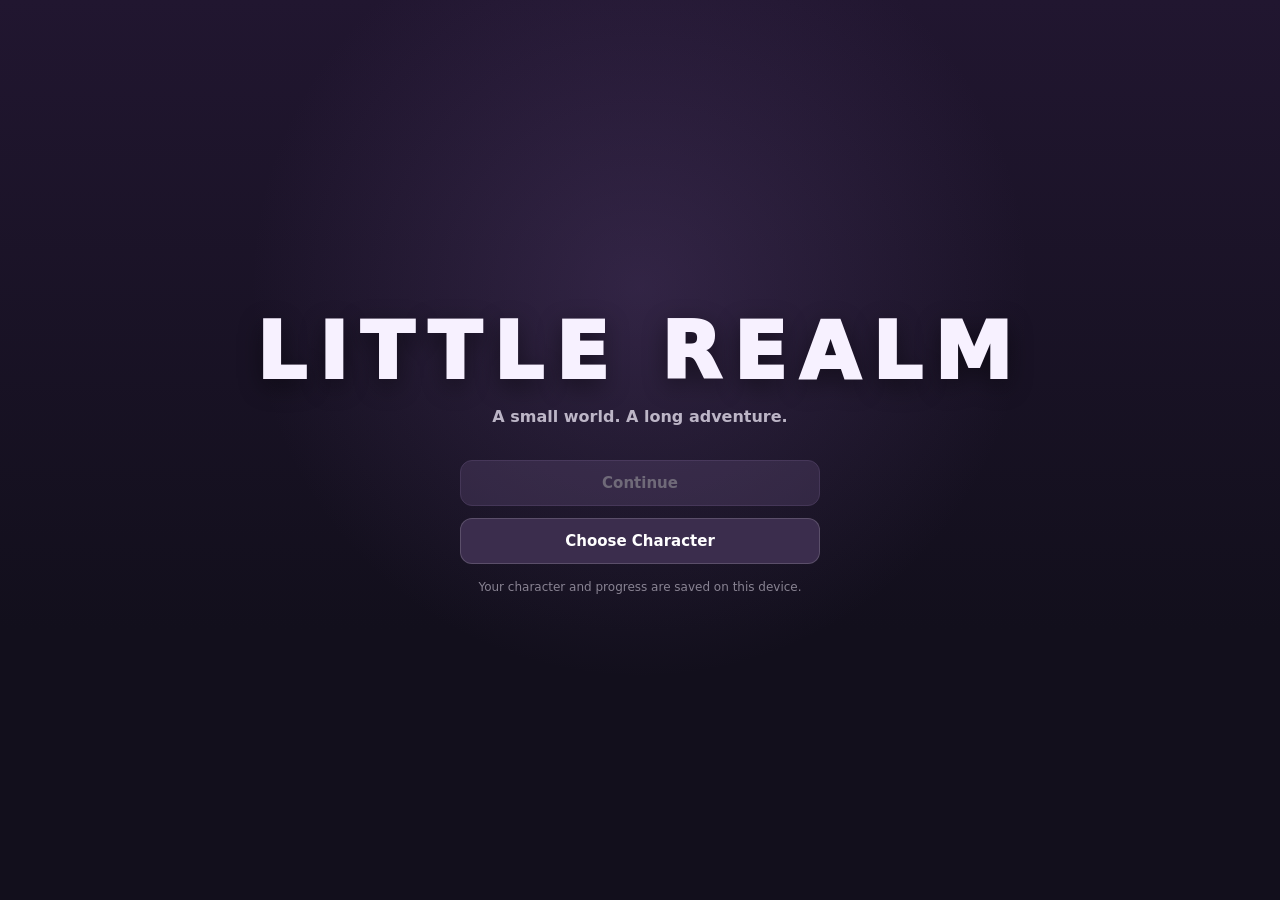
<file: index.html>
<!doctype html>
<html lang="en">
<head>
  <meta charset="utf-8">
  <meta name="viewport" content="width=device-width,initial-scale=1,maximum-scale=1,user-scalable=no,viewport-fit=cover">
  <meta name="theme-color" content="#1c1327">
  <link rel="manifest" href="./manifest.webmanifest">
  <link rel="icon" type="image/png" sizes="192x192" href="./assets/icons/icon-192.png">
  <link rel="icon" type="image/png" sizes="512x512" href="./assets/icons/icon-512.png">
  <title>Little Realm RPG</title>
  <link rel="stylesheet" href="./style.css?v=776">
</head>
<body>
<div id="startupScreen" class="startupScreen" aria-label="Little Realm startup">
  <div class="startupBackdrop"></div>
  <section id="startupTitleView" class="startupView active">
    <div class="startupLogo">LITTLE REALM</div>
    <div class="startupTagline">A small world. A long adventure.</div>
    <div class="startupActions">
      <button id="startupContinue" class="startupPrimary">Continue</button>
      <button id="startupNew">Choose Character</button>
    </div>
    <div class="startupHint">Your character and progress are saved on this device.</div>
  </section>
  <section id="characterSelectView" class="startupView characterSelectView">
    <div class="creatorHeader"><button id="characterCreatorBack" class="creatorBack">← Back</button><div><div class="creatorEyebrow">NEW ADVENTURE</div><h1>Choose Your Character</h1><div class="characterSelectSubtitle">Pick a premade adventurer. Equipment changes gameplay, but your selected character keeps their complete visual design.</div></div></div>
    <div class="characterCreatorLayout characterSelectLayout">
      <div class="characterPreviewPane"><canvas id="characterPreviewCanvas" width="300" height="330"></canvas><div class="creatorPreviewLabel">Selected character • live walk preview</div></div>
      <div class="characterOptionsPane">
        <label class="creatorNameLabel">Character Name<input id="characterNameInput" maxlength="24" value="Adventurer" autocomplete="off"></label>
        <div class="characterSelectSectionTitle">AVAILABLE CHARACTERS</div>
        <div id="characterAppearanceChoices" class="characterChoiceGrid characterSelectGrid"></div>
        <div class="characterSelectNote"><b>Simple by design.</b> Armor, boots, and other gear remain equipment for progression and inventory, but they do not need separate overlay artwork or alignment.</div>
        <button id="characterCreateBtn" class="startupPrimary creatorCreate">Start Adventure</button>
      </div>
    </div>
  </section>
</div>

<div id="gameShell">
  <canvas id="game"></canvas>

  <div id="hud">
    <div class="hudTop">
      <span class="hudLevel">Lv <span id="lvl">1</span></span>
      <span class="hudGold"><span id="gold">0</span> gold</span>
    </div>
    <div id="hudStats"><span>ATK <b id="hudAtk">5</b></span><span>DEF <b id="hudDef">1</b></span></div>
    <div class="small" style="margin-top:5px">HP <span id="hpText">30/30</span></div>
    <div class="bar"><div id="hpFill" class="fill"></div></div>
    <div class="small" style="margin-top:5px">XP <span id="xpText">0/400</span></div>
    <div class="bar"><div id="xpFill" class="fill"></div></div>
  </div>

  <button id="menuBtn">MENU</button>
  <button id="backpackBtn" aria-label="Open backpack"><span class="bagGlyph" aria-hidden="true"></span><span id="backpackCount">0/20</span></button>
  <div id="questChip">Quests</div>
  <div id="toast"></div>
  <div id="pcControls" aria-hidden="true"></div>
  <div id="buildBadge" aria-hidden="true">v77.6 • CHARACTER SELECT</div>

  <div id="dpad">
    <div class="pad" id="up">▲</div>
    <div class="pad" id="left">◀</div>
    <div class="pad" id="right">▶</div>
    <div class="pad" id="down">▼</div>
  </div>

  <div id="actionHint">ATTACK<br>MOB</div>

  <div id="targetHud">
    <div id="targetHudTop"><span id="targetName">Target</span><span id="targetHpText">0/0</span></div>
    <div id="targetMeta"><span id="targetThreat">EVEN</span><span id="targetCombatStats"></span></div>
    <div id="targetHpTrack"><div id="targetHpFill"></div></div>
    <div id="combatHint">Auto-attacking</div>
  </div>
  <button id="quickPotion">POTION 2</button>

  <div id="backpack" class="overlay floatingOverlay">
    <div id="backpackPanel" class="panel floatingPanel" role="region" aria-label="Backpack">
      <div id="backpackDragHandle" class="compactPanelHeader floatingDragHandle">
        <div class="compactPanelTitle">Backpack <span id="inventoryCapacity">0 / 20</span></div>
        <button class="panelClose" id="closeBackpack" aria-label="Close backpack">×</button>
      </div>
      <div class="equipmentSectionLabel">EQUIPPED GEAR <span>drag gear here • click equipped gear to unequip</span></div>
      <div id="equipmentGrid" aria-label="Equipped gear"></div>
      <div class="equipmentSectionLabel backpackItemsLabel">BACKPACK <span>double-click gear to equip</span></div>
      <div id="inventoryGrid" aria-label="Backpack inventory"></div>
    </div>
  </div>

  <div id="lootWindow" class="overlay floatingOverlay">
    <div id="lootPanel" class="panel floatingPanel" role="region" aria-label="Loot">
      <div id="lootDragHandle" class="compactPanelHeader floatingDragHandle">
        <div class="compactPanelTitle">Loot</div>
        <button class="panelClose" id="closeLootWindow" aria-label="Close loot window">×</button>
      </div>
      <div id="lootGrid" aria-label="Dropped items"></div>
    </div>
  </div>


  <div id="storageWindow" class="overlay floatingOverlay">
    <div id="storagePanel" class="panel floatingPanel storagePanel" role="region" aria-label="Storage Container">
      <div id="storageDragHandle" class="compactPanelHeader floatingDragHandle">
        <div class="compactPanelTitle"><span id="storageTitle">Storage</span> <span id="storageCapacity">0 / 8</span></div>
        <button class="panelClose" id="closeStorageWindow" aria-label="Close storage">×</button>
      </div>
      <div class="storageWorkspace">
        <section id="storageContainerSection" class="storageSection"><div class="storageSectionTitle">Container</div><div id="storageGrid"></div><div class="storageTip">Click or drag items to your backpack.</div></section>
        <section id="storageBagSection" class="storageSection"><div class="storageSectionTitle">Backpack</div><div id="storageInventoryGrid"></div><div class="storageTip">Click or drag items into the container.</div></section>
      </div>
    </div>
  </div>

  <div id="objectQuestDialog" class="overlay floatingOverlay">
    <div id="objectQuestPanel" class="panel floatingPanel questDialoguePanel" role="region" aria-labelledby="objectQuestTitle">
      <div id="objectQuestDragHandle" class="npcDialogHeader floatingDragHandle">
        <div><h2 id="objectQuestTitle">Quest Board</h2><div id="objectQuestRole">Available Quests</div></div>
        <button class="panelClose" id="closeObjectQuestDialog" aria-label="Close quest offers">×</button>
      </div>
      <div id="objectQuestActions"></div>
    </div>
  </div>

  <div id="questLog" class="overlay floatingOverlay">
    <div id="questLogPanel" class="panel floatingPanel" role="region" aria-label="Quest Log">
      <div id="questLogDragHandle" class="compactPanelHeader floatingDragHandle">
        <div class="compactPanelTitle">Quest Log</div>
        <button class="panelClose" id="closeQuestLog" aria-label="Close quest log">×</button>
      </div>
      <div id="questLogBody"></div>
    </div>
  </div>

  <div id="npcDialog" class="overlay floatingOverlay">
    <div id="npcDialogPanel" class="panel floatingPanel questDialoguePanel" role="region" aria-labelledby="npcDialogName">
      <div id="npcDialogDragHandle" class="npcDialogHeader floatingDragHandle">
        <div><h2 id="npcDialogName">NPC</h2><div id="npcDialogRole">Villager</div></div>
        <button class="panelClose" id="closeNpcDialog" aria-label="Close conversation">×</button>
      </div>
      <div id="npcDialogText"></div>
      <div id="npcDialogActions"></div>
    </div>
  </div>

  <div id="disposePrompt" class="overlay">
    <div id="disposePanel" class="panel" role="dialog" aria-modal="true" aria-labelledby="disposeTitle">
      <div class="inventoryEyebrow">DISPOSE ITEM</div>
      <h2 id="disposeTitle">Are you sure?</h2>
      <div id="disposeItemName"></div>
      <div id="disposeItemText">Dispose this item? This cannot be undone.</div>
      <div class="disposeActions">
        <button class="action secondary" id="disposeCancel">Keep Item</button>
        <button class="action danger" id="disposeConfirm">Dispose</button>
      </div>
    </div>
  </div>

  <div id="menu" class="overlay">
    <div class="panel">
      <h2 id="menuCharacterName">Hero</h2>
      <div class="infoGrid">
        <div class="infoBox">Attack<br><b id="mAtk">5</b></div>
        <div class="infoBox">Defense<br><b id="mDef">1</b></div>
        <div class="infoBox">Potions<br><b id="mPotions">2</b></div>
        <div class="infoBox">Kills<br><b id="mKills">0</b></div>
      </div>
      <div class="infoBox" style="margin-bottom:12px">
        <b>Quest</b><br>
        <span id="mQuest">No active quests.</span>
      </div>
      <div class="infoBox" id="keybindList" style="margin-bottom:12px"></div>
      <div class="infoBox audioSettingsBox" style="margin-bottom:12px">
        <b>Audio</b>
        <div class="audioSettingRow"><span>Master</span><input id="audioMaster" type="range" min="0" max="100" value="100"><span id="audioMasterValue">100%</span></div>
        <div class="audioSettingRow"><span>Music</span><input id="audioMusic" type="range" min="0" max="100" value="75"><span id="audioMusicValue">75%</span></div>
        <div class="audioSettingRow"><span>Ambience</span><input id="audioAmbience" type="range" min="0" max="100" value="65"><span id="audioAmbienceValue">65%</span></div>
        <div class="audioSettingRow"><span>SFX</span><input id="audioSfx" type="range" min="0" max="100" value="85"><span id="audioSfxValue">85%</span></div>
        <div class="audioSettingRow"><span>UI</span><input id="audioUi" type="range" min="0" max="100" value="80"><span id="audioUiValue">80%</span></div>
        <label class="audioMuteRow"><input id="audioMute" type="checkbox"> Mute All</label>
      </div>
      <div class="menuActions">
        <button class="action" id="saveBtn">Save</button>
        <button class="action" id="loadBtn">Load</button>
        <button class="action" id="fullBtn">Fullscreen</button>
        <button class="action" id="newBtn">New Game</button>
        <button class="action" id="closeMenu">Back to Game</button>
      </div>
    </div>
  </div>

  <div id="battle" class="overlay">
    <div id="battlePanel" class="panel">
      <div id="battleTopbar">
        <h2 id="battleTitle">Encounter</h2>
        <div id="battleTurn">YOUR TURN</div>
      </div>
      <div id="battleScene" data-kind="slime">
        <div id="heroStatus" class="battleStatus">
          <div class="statusTop"><span id="battleHeroName">Hero</span><span id="bHeroHp" class="statusHpText">30/30</span></div>
          <div class="battleHpTrack"><div id="bHeroHpFill" class="battleHpFill"></div></div>
        </div>
        <div id="enemyStatus" class="battleStatus">
          <div class="statusTop"><span id="bEnemyName">Enemy</span><span id="bEnemyHp" class="statusHpText">0/0</span></div>
          <div class="battleHpTrack"><div id="bEnemyHpFill" class="battleHpFill"></div></div>
        </div>
        <div id="enemyIntent">Enemy is preparing an attack...</div>
        <div id="battleGroundShadowHero"></div>
        <div id="battleGroundShadowEnemy"></div>
        <canvas id="heroBattleSprite" width="48" height="66"></canvas>
        <canvas id="enemyBattleSprite" width="72" height="72"></canvas>
        <div id="battleFxLayer"></div>
      </div>
      <div id="battleCommandArea">
        <div id="battleMsg">Choose an action.</div>
        <div class="battleActions">
          <button class="battleAction" id="attackBtn"><span class="actionName">ATTACK</span><span class="actionSub">Strike the enemy</span></button>
          <button class="battleAction" id="defendBtn"><span class="actionName">GUARD</span><span class="actionSub">Reduce the next hit</span></button>
          <button class="battleAction" id="potionBtn"><span class="actionName">POTION <span id="potionCount">(2)</span></span><span class="actionSub">Recover 14 HP</span></button>
          <button class="battleAction" id="runBtn"><span class="actionName">FLEE</span><span class="actionSub">Try to escape</span></button>
        </div>
      </div>
    </div>
  </div>
</div>
  <script src="./js/pwa.js?v=59"></script>
  <script src="./js/runtime-loader.js?v=775"></script>
</body>
</html>
</file>
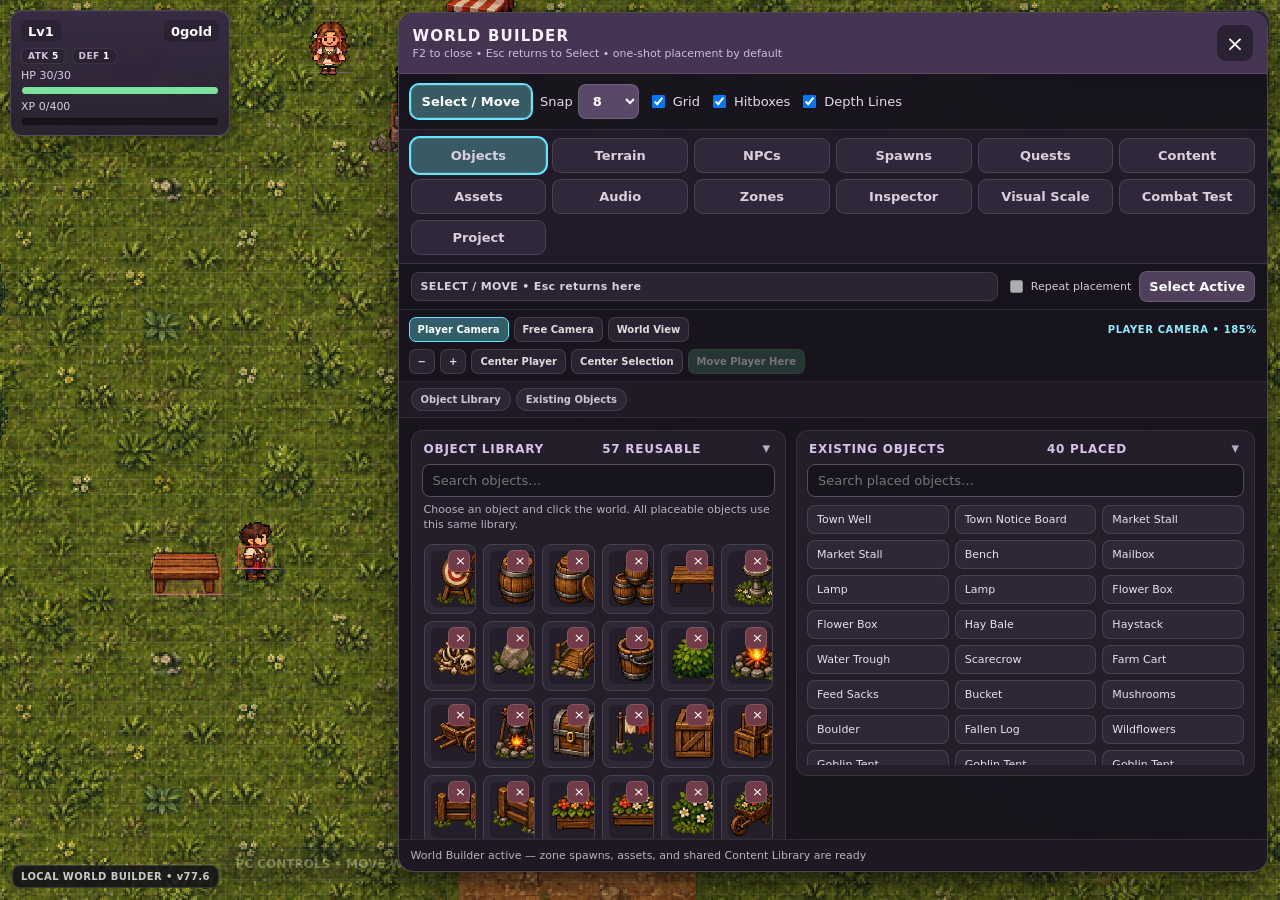
<file: builder/index.html>
<!doctype html>
<html lang="en">
<head>
  <meta charset="utf-8">
  <meta name="viewport" content="width=device-width,initial-scale=1,maximum-scale=1,user-scalable=no,viewport-fit=cover">
  <meta name="theme-color" content="#1c1327">
    <link rel="icon" type="image/png" sizes="192x192" href="./assets/icons/icon-192.png">
  <link rel="icon" type="image/png" sizes="512x512" href="./assets/icons/icon-512.png">
  <title>Little Realm World Builder — Local</title>
  <base href="../">
  <link rel="stylesheet" href="./style.css?v=776">
</head>
<body>
<div id="startupScreen" class="startupScreen" aria-label="Little Realm startup">
  <div class="startupBackdrop"></div>
  <section id="startupTitleView" class="startupView active">
    <div class="startupLogo">LITTLE REALM</div>
    <div class="startupTagline">A small world. A long adventure.</div>
    <div class="startupActions">
      <button id="startupContinue" class="startupPrimary">Continue</button>
      <button id="startupNew">Choose Character</button>
    </div>
    <div class="startupHint">Your character and progress are saved on this device.</div>
  </section>
  <section id="characterSelectView" class="startupView characterSelectView">
    <div class="creatorHeader"><button id="characterCreatorBack" class="creatorBack">← Back</button><div><div class="creatorEyebrow">NEW ADVENTURE</div><h1>Choose Your Character</h1><div class="characterSelectSubtitle">Pick a premade adventurer. Equipment changes gameplay, but your selected character keeps their complete visual design.</div></div></div>
    <div class="characterCreatorLayout characterSelectLayout">
      <div class="characterPreviewPane"><canvas id="characterPreviewCanvas" width="300" height="330"></canvas><div class="creatorPreviewLabel">Selected character • live walk preview</div></div>
      <div class="characterOptionsPane">
        <label class="creatorNameLabel">Character Name<input id="characterNameInput" maxlength="24" value="Adventurer" autocomplete="off"></label>
        <div class="characterSelectSectionTitle">AVAILABLE CHARACTERS</div>
        <div id="characterAppearanceChoices" class="characterChoiceGrid characterSelectGrid"></div>
        <div class="characterSelectNote"><b>Simple by design.</b> Armor, boots, and other gear remain equipment for progression and inventory, but they do not need separate overlay artwork or alignment.</div>
        <button id="characterCreateBtn" class="startupPrimary creatorCreate">Start Adventure</button>
      </div>
    </div>
  </section>
</div>

<div id="gameShell">
  <canvas id="game"></canvas>

  <div id="hud">
    <div class="hudTop">
      <span class="hudLevel">Lv <span id="lvl">1</span></span>
      <span class="hudGold"><span id="gold">0</span> gold</span>
    </div>
    <div id="hudStats"><span>ATK <b id="hudAtk">5</b></span><span>DEF <b id="hudDef">1</b></span></div>
    <div class="small" style="margin-top:5px">HP <span id="hpText">30/30</span></div>
    <div class="bar"><div id="hpFill" class="fill"></div></div>
    <div class="small" style="margin-top:5px">XP <span id="xpText">0/400</span></div>
    <div class="bar"><div id="xpFill" class="fill"></div></div>
  </div>

  <button id="menuBtn">MENU</button>
  <button id="backpackBtn" aria-label="Open backpack"><span class="bagGlyph" aria-hidden="true"></span><span id="backpackCount">0/20</span></button>
  <div id="questChip">Quests</div>
  <div id="toast"></div>
  <div id="pcControls" aria-hidden="true"></div>
  <div id="buildBadge" aria-hidden="true">LOCAL WORLD BUILDER • v77.6</div>

  <div id="dpad">
    <div class="pad" id="up">▲</div>
    <div class="pad" id="left">◀</div>
    <div class="pad" id="right">▶</div>
    <div class="pad" id="down">▼</div>
  </div>

  <div id="actionHint">ATTACK<br>MOB</div>

  <div id="targetHud">
    <div id="targetHudTop"><span id="targetName">Target</span><span id="targetHpText">0/0</span></div>
    <div id="targetMeta"><span id="targetThreat">EVEN</span><span id="targetCombatStats"></span></div>
    <div id="targetHpTrack"><div id="targetHpFill"></div></div>
    <div id="combatHint">Auto-attacking</div>
  </div>
  <button id="quickPotion">POTION 2</button>

  <div id="backpack" class="overlay floatingOverlay">
    <div id="backpackPanel" class="panel floatingPanel" role="region" aria-label="Backpack">
      <div id="backpackDragHandle" class="compactPanelHeader floatingDragHandle">
        <div class="compactPanelTitle">Backpack <span id="inventoryCapacity">0 / 20</span></div>
        <button class="panelClose" id="closeBackpack" aria-label="Close backpack">×</button>
      </div>
      <div id="inventoryGrid" aria-label="Backpack inventory"></div>
    </div>
  </div>

  <div id="lootWindow" class="overlay floatingOverlay">
    <div id="lootPanel" class="panel floatingPanel" role="region" aria-label="Loot">
      <div id="lootDragHandle" class="compactPanelHeader floatingDragHandle">
        <div class="compactPanelTitle">Loot</div>
        <button class="panelClose" id="closeLootWindow" aria-label="Close loot window">×</button>
      </div>
      <div id="lootGrid" aria-label="Dropped items"></div>
    </div>
  </div>


  <div id="storageWindow" class="overlay floatingOverlay">
    <div id="storagePanel" class="panel floatingPanel storagePanel" role="region" aria-label="Storage Container">
      <div id="storageDragHandle" class="compactPanelHeader floatingDragHandle">
        <div class="compactPanelTitle"><span id="storageTitle">Storage</span> <span id="storageCapacity">0 / 8</span></div>
        <button class="panelClose" id="closeStorageWindow" aria-label="Close storage">×</button>
      </div>
      <div class="storageWorkspace">
        <section id="storageContainerSection" class="storageSection"><div class="storageSectionTitle">Container</div><div id="storageGrid"></div><div class="storageTip">Click or drag items to your backpack.</div></section>
        <section id="storageBagSection" class="storageSection"><div class="storageSectionTitle">Backpack</div><div id="storageInventoryGrid"></div><div class="storageTip">Click or drag items into the container.</div></section>
      </div>
    </div>
  </div>

  <div id="objectQuestDialog" class="overlay floatingOverlay">
    <div id="objectQuestPanel" class="panel floatingPanel questDialoguePanel" role="region" aria-labelledby="objectQuestTitle">
      <div id="objectQuestDragHandle" class="npcDialogHeader floatingDragHandle">
        <div><h2 id="objectQuestTitle">Quest Board</h2><div id="objectQuestRole">Available Quests</div></div>
        <button class="panelClose" id="closeObjectQuestDialog" aria-label="Close quest offers">×</button>
      </div>
      <div id="objectQuestActions"></div>
    </div>
  </div>

  <div id="questLog" class="overlay floatingOverlay">
    <div id="questLogPanel" class="panel floatingPanel" role="region" aria-label="Quest Log">
      <div id="questLogDragHandle" class="compactPanelHeader floatingDragHandle">
        <div class="compactPanelTitle">Quest Log</div>
        <button class="panelClose" id="closeQuestLog" aria-label="Close quest log">×</button>
      </div>
      <div id="questLogBody"></div>
    </div>
  </div>

  <div id="npcDialog" class="overlay floatingOverlay">
    <div id="npcDialogPanel" class="panel floatingPanel questDialoguePanel" role="region" aria-labelledby="npcDialogName">
      <div id="npcDialogDragHandle" class="npcDialogHeader floatingDragHandle">
        <div><h2 id="npcDialogName">NPC</h2><div id="npcDialogRole">Villager</div></div>
        <button class="panelClose" id="closeNpcDialog" aria-label="Close conversation">×</button>
      </div>
      <div id="npcDialogText"></div>
      <div id="npcDialogActions"></div>
    </div>
  </div>

  <div id="disposePrompt" class="overlay">
    <div id="disposePanel" class="panel" role="dialog" aria-modal="true" aria-labelledby="disposeTitle">
      <div class="inventoryEyebrow">DISPOSE ITEM</div>
      <h2 id="disposeTitle">Are you sure?</h2>
      <div id="disposeItemName"></div>
      <div id="disposeItemText">Dispose this item? This cannot be undone.</div>
      <div class="disposeActions">
        <button class="action secondary" id="disposeCancel">Keep Item</button>
        <button class="action danger" id="disposeConfirm">Dispose</button>
      </div>
    </div>
  </div>

  <div id="menu" class="overlay">
    <div class="panel">
      <h2 id="menuCharacterName">Hero</h2>
      <div class="infoGrid">
        <div class="infoBox">Attack<br><b id="mAtk">5</b></div>
        <div class="infoBox">Defense<br><b id="mDef">1</b></div>
        <div class="infoBox">Potions<br><b id="mPotions">2</b></div>
        <div class="infoBox">Kills<br><b id="mKills">0</b></div>
      </div>
      <div class="infoBox" style="margin-bottom:12px">
        <b>Quest</b><br>
        <span id="mQuest">No active quests.</span>
      </div>
      <div class="infoBox" id="keybindList" style="margin-bottom:12px"></div>
      <div class="infoBox audioSettingsBox" style="margin-bottom:12px">
        <b>Audio</b>
        <div class="audioSettingRow"><span>Master</span><input id="audioMaster" type="range" min="0" max="100" value="100"><span id="audioMasterValue">100%</span></div>
        <div class="audioSettingRow"><span>Music</span><input id="audioMusic" type="range" min="0" max="100" value="75"><span id="audioMusicValue">75%</span></div>
        <div class="audioSettingRow"><span>Ambience</span><input id="audioAmbience" type="range" min="0" max="100" value="65"><span id="audioAmbienceValue">65%</span></div>
        <div class="audioSettingRow"><span>SFX</span><input id="audioSfx" type="range" min="0" max="100" value="85"><span id="audioSfxValue">85%</span></div>
        <div class="audioSettingRow"><span>UI</span><input id="audioUi" type="range" min="0" max="100" value="80"><span id="audioUiValue">80%</span></div>
        <label class="audioMuteRow"><input id="audioMute" type="checkbox"> Mute All</label>
      </div>
      <div class="menuActions">
        <button class="action" id="saveBtn">Save</button>
        <button class="action" id="loadBtn">Load</button>
        <button class="action" id="fullBtn">Fullscreen</button>
        <button class="action" id="newBtn">New Game</button>
        <button class="action" id="closeMenu">Back to Game</button>
      </div>
    </div>
  </div>

  <div id="battle" class="overlay">
    <div id="battlePanel" class="panel">
      <div id="battleTopbar">
        <h2 id="battleTitle">Encounter</h2>
        <div id="battleTurn">YOUR TURN</div>
      </div>
      <div id="battleScene" data-kind="slime">
        <div id="heroStatus" class="battleStatus">
          <div class="statusTop"><span id="battleHeroName">Hero</span><span id="bHeroHp" class="statusHpText">30/30</span></div>
          <div class="battleHpTrack"><div id="bHeroHpFill" class="battleHpFill"></div></div>
        </div>
        <div id="enemyStatus" class="battleStatus">
          <div class="statusTop"><span id="bEnemyName">Enemy</span><span id="bEnemyHp" class="statusHpText">0/0</span></div>
          <div class="battleHpTrack"><div id="bEnemyHpFill" class="battleHpFill"></div></div>
        </div>
        <div id="enemyIntent">Enemy is preparing an attack...</div>
        <div id="battleGroundShadowHero"></div>
        <div id="battleGroundShadowEnemy"></div>
        <canvas id="heroBattleSprite" width="48" height="66"></canvas>
        <canvas id="enemyBattleSprite" width="72" height="72"></canvas>
        <div id="battleFxLayer"></div>
      </div>
      <div id="battleCommandArea">
        <div id="battleMsg">Choose an action.</div>
        <div class="battleActions">
          <button class="battleAction" id="attackBtn"><span class="actionName">ATTACK</span><span class="actionSub">Strike the enemy</span></button>
          <button class="battleAction" id="defendBtn"><span class="actionName">GUARD</span><span class="actionSub">Reduce the next hit</span></button>
          <button class="battleAction" id="potionBtn"><span class="actionName">POTION <span id="potionCount">(2)</span></span><span class="actionSub">Recover 14 HP</span></button>
          <button class="battleAction" id="runBtn"><span class="actionName">FLEE</span><span class="actionSub">Try to escape</span></button>
        </div>
      </div>
    </div>
  </div>
</div>
  <script src="./builder/runtime-loader.js?v=775"></script>
</body>
</html>
</file>
<file: style.css>
:root{
  --panel:rgba(51,39,67,.84);
  --border:rgba(255,255,255,.14);
  --text:#fff8ff;
  --muted:#eadcf3;
  --hp:#7ee29f;
  --xp:#8db4ff;
}
*{box-sizing:border-box;-webkit-tap-highlight-color:transparent}
html,body{
  margin:0;
  width:100%;
  height:100%;
  overflow:hidden;
  background:#1c1327;
  color:var(--text);
  font-family:system-ui,-apple-system,Segoe UI,Roboto,Arial,sans-serif;
  touch-action:none;
}
#gameShell{
  position:fixed;
  inset:0;
  overflow:hidden;
  background:linear-gradient(#221730,#2d1f3a);
}
#game{
  position:absolute;
  inset:0;
  width:100%;
  height:100%;
  image-rendering:pixelated;
}
#hud{
  position:absolute;
  top:max(10px, env(safe-area-inset-top));
  left:10px;
  width:min(220px,58vw);
  padding:9px 10px;
  border:1px solid var(--border);
  background:var(--panel);
  border-radius:12px;
  backdrop-filter:blur(6px);
  box-shadow:0 8px 24px rgba(0,0,0,.28);
}
.hudTop{
  display:flex;
  justify-content:space-between;
  gap:8px;
  font-size:13px;
  font-weight:750;
}
.small{font-size:11px;color:var(--muted)}
.bar{
  height:8px;
  background:rgba(0,0,0,.45);
  border-radius:999px;
  overflow:hidden;
  margin-top:4px;
}
.fill{height:100%;width:100%;background:var(--hp)}
#xpFill{background:var(--xp)}
#menuBtn{
  position:absolute;
  top:max(10px, env(safe-area-inset-top));
  right:10px;
  border:1px solid var(--border);
  background:var(--panel);
  color:white;
  border-radius:12px;
  padding:10px 13px;
  font-weight:800;
  font-size:14px;
  touch-action:manipulation;
}
#questChip{
  position:absolute;
  top:max(64px, calc(env(safe-area-inset-top) + 64px));
  right:10px;
  width:min(270px,44vw);
  max-height:min(52vh,430px);
  overflow:auto;
  padding:6px;
  border:1px solid var(--border);
  background:rgba(15,18,22,.80);
  border-radius:10px;
  font-size:11px;
  text-align:left;
}
#toast{
  position:absolute;
  left:50%;
  bottom:152px;
  transform:translateX(-50%);
  background:rgba(0,0,0,.78);
  border:1px solid rgba(255,255,255,.15);
  border-radius:999px;
  padding:8px 13px;
  font-size:12px;
  opacity:0;
  transition:opacity .18s;
  pointer-events:none;
  white-space:nowrap;
  max-width:80vw;
  overflow:hidden;
  text-overflow:ellipsis;
}
#toast.show{opacity:1}
#dpad{
  position:absolute;
  left:16px;
  bottom:max(18px, calc(env(safe-area-inset-bottom) + 12px));
  width:154px;
  height:154px;
}
.pad{
  position:absolute;
  width:58px;
  height:58px;
  border:1px solid rgba(255,255,255,.2);
  background:rgba(20,23,27,.78);
  color:white;
  border-radius:16px;
  font-size:25px;
  font-weight:900;
  display:flex;
  align-items:center;
  justify-content:center;
  user-select:none;
  box-shadow:0 5px 16px rgba(0,0,0,.24);
  touch-action:none;
}
.pad:active{background:rgba(65,70,78,.9);transform:scale(.96)}
#up{left:48px;top:0}
#left{left:0;top:48px}
#right{right:0;top:48px}
#down{left:48px;bottom:0}
#actionHint{
  position:absolute;
  right:17px;
  bottom:max(28px, calc(env(safe-area-inset-bottom) + 18px));
  width:86px;
  height:86px;
  border-radius:50%;
  border:1px solid rgba(255,255,255,.19);
  background:rgba(20,23,27,.72);
  display:flex;
  align-items:center;
  justify-content:center;
  font-size:12px;
  font-weight:850;
  text-align:center;
  line-height:1.05;
  color:#ddd;
}
.overlay{
  position:absolute;
  inset:0;
  display:none;
  align-items:center;
  justify-content:center;
  padding:16px;
  background:rgba(0,0,0,.66);
  z-index:20;
}
.overlay.show{display:flex}
.panel{
  width:min(480px,94vw);
  max-height:88vh;
  overflow:auto;
  border-radius:18px;
  background:#3a2b49;
  border:1px solid rgba(255,255,255,.16);
  padding:16px;
  box-shadow:0 20px 50px rgba(0,0,0,.45);
}
.panel h2{margin:0 0 10px;font-size:20px}
.infoGrid{
  display:grid;
  grid-template-columns:1fr 1fr;
  gap:8px;
  margin:10px 0 14px;
}
.infoBox{
  background:#4a3b5e;
  border-radius:10px;
  padding:10px;
  font-size:13px;
}
.menuActions{
  display:grid;
  grid-template-columns:1fr 1fr;
  gap:8px;
}
button.action{
  border:1px solid rgba(255,255,255,.16);
  border-radius:11px;
  background:#6f5a8d;
  color:white;
  padding:12px;
  font-weight:800;
  font-size:14px;
}
button.action:active{transform:scale(.98)}
#closeMenu{grid-column:1/-1}
#battlePanel{
  width:min(720px,96vw);
  max-height:94vh;
  overflow:hidden;
  padding:0;
  border-radius:22px;
  border:1px solid rgba(255,255,255,.15);
  background:#191b22;
  box-shadow:0 26px 70px rgba(0,0,0,.65);
  text-align:left;
}
#battleTopbar{
  height:54px;
  display:flex;
  align-items:center;
  justify-content:space-between;
  gap:10px;
  padding:0 16px;
  background:linear-gradient(180deg,#292b35,#20222a);
  border-bottom:1px solid rgba(255,255,255,.10);
}
#battleTitle{
  margin:0;
  font-size:15px;
  letter-spacing:.06em;
  text-transform:uppercase;
  color:#f6ecff;
}
#battleTurn{
  padding:6px 10px;
  border-radius:999px;
  background:#315f42;
  border:1px solid rgba(255,255,255,.13);
  font-size:10px;
  font-weight:900;
  letter-spacing:.11em;
  color:white;
  white-space:nowrap;
}
#battleTurn.enemy{background:#743f3f}
#battleTurn.guard{background:#3d5278}
#battleScene{
  height:min(48vh,360px);
  min-height:285px;
  position:relative;
  overflow:hidden;
  background:
    radial-gradient(circle at 65% 28%,rgba(255,255,255,.13),transparent 22%),
    linear-gradient(#31556c 0 52%,#517744 52% 70%,#4b3d30 70% 100%);
  border-bottom:1px solid rgba(255,255,255,.09);
}
#battleScene::before{
  content:"";
  position:absolute;
  left:-5%;right:-5%;bottom:28%;height:28%;
  opacity:.35;
  background:
    radial-gradient(ellipse at 10% 100%,#253f2d 0 22%,transparent 23%),
    radial-gradient(ellipse at 35% 100%,#294b32 0 27%,transparent 28%),
    radial-gradient(ellipse at 65% 100%,#25452f 0 24%,transparent 25%),
    radial-gradient(ellipse at 90% 100%,#294932 0 27%,transparent 28%);
}
#battleScene[data-kind="wolf"]{background:linear-gradient(#273e45 0 50%,#345a3b 50% 69%,#3e372e 69%)}
#battleScene[data-kind="goblin"]{background:linear-gradient(#384f58 0 50%,#59633c 50% 69%,#4c3c2b 69%)}
#battleScene[data-kind="boss"]{background:linear-gradient(#242938 0 50%,#494d57 50% 69%,#333239 69%)}
.battleStatus{
  position:absolute;
  top:14px;
  width:min(43%,250px);
  padding:9px 10px;
  border-radius:12px;
  background:rgba(12,16,19,.82);
  border:1px solid rgba(255,255,255,.13);
  z-index:4;
  box-shadow:0 8px 20px rgba(0,0,0,.25);
}
#heroStatus{left:12px}
#enemyStatus{right:12px}
.statusTop{
  display:flex;
  align-items:center;
  justify-content:space-between;
  gap:8px;
  font-size:12px;
  font-weight:850;
}
.statusHpText{font-size:10px;color:#d7dbe2;white-space:nowrap}
.battleHpTrack{
  height:9px;
  margin-top:6px;
  border-radius:999px;
  overflow:hidden;
  background:#11141a;
  border:1px solid rgba(255,255,255,.08);
}
.battleHpFill{
  height:100%;
  width:100%;
  background:linear-gradient(90deg,#4ecb74,#8cea9b);
  transition:width .26s ease;
}
#bEnemyHpFill{background:linear-gradient(90deg,#d95050,#ef8a5d)}
#heroBattleSprite,#enemyBattleSprite{
  position:absolute;
  image-rendering:pixelated;
  transform-origin:center bottom;
  z-index:3;
  filter:drop-shadow(0 8px 4px rgba(0,0,0,.28));
}
#heroBattleSprite{
  left:18%;
  bottom:42px;
  width:92px;
  height:126px;
}
#enemyBattleSprite{
  right:16%;
  bottom:48px;
  width:132px;
  height:132px;
}
#battleGroundShadowHero,#battleGroundShadowEnemy{
  position:absolute;
  bottom:38px;
  height:16px;
  border-radius:50%;
  background:rgba(0,0,0,.28);
  filter:blur(1px);
  z-index:2;
}
#battleGroundShadowHero{left:17%;width:92px}
#battleGroundShadowEnemy{right:15%;width:136px}
#enemyIntent{
  position:absolute;
  right:12%;
  top:82px;
  max-width:46%;
  padding:7px 10px;
  border-radius:10px;
  background:rgba(93,35,35,.9);
  border:1px solid rgba(255,255,255,.12);
  font-size:11px;
  font-weight:800;
  opacity:0;
  transform:translateY(-5px);
  transition:.18s;
  z-index:5;
}
#enemyIntent.show{opacity:1;transform:translateY(0)}
#battleFxLayer{position:absolute;inset:0;pointer-events:none;z-index:8}
.battleFloat{
  position:absolute;
  font-size:22px;
  font-weight:950;
  text-shadow:0 2px 2px rgba(0,0,0,.7);
  animation:battleFloat .75s ease-out forwards;
}
.battleFloat.damage{color:#fff0d8}
.battleFloat.crit{color:#ffd356;font-size:27px}
.battleFloat.heal{color:#74efa0}
.battleFloat.guard{color:#9cc4ff}
@keyframes battleFloat{0%{opacity:0;transform:translateY(10px) scale(.8)}18%{opacity:1;transform:translateY(0) scale(1.12)}100%{opacity:0;transform:translateY(-42px) scale(1)}}
#heroBattleSprite.lunge{animation:heroLunge .34s ease}
#enemyBattleSprite.lunge{animation:enemyLunge .34s ease}
#heroBattleSprite.hit,#enemyBattleSprite.hit{animation:actorHit .28s ease}
#heroBattleSprite.guardGlow{filter:drop-shadow(0 0 10px #78a7ff) drop-shadow(0 8px 4px rgba(0,0,0,.28))}
@keyframes heroLunge{0%{transform:translateX(0)}45%{transform:translateX(54px) scale(1.06)}100%{transform:translateX(0)}}
@keyframes enemyLunge{0%{transform:translateX(0)}45%{transform:translateX(-54px) scale(1.08)}100%{transform:translateX(0)}}
@keyframes actorHit{0%,100%{transform:translateX(0);filter:brightness(1)}25%{transform:translateX(-8px);filter:brightness(2.5)}55%{transform:translateX(8px);filter:brightness(.45)}80%{transform:translateX(-4px);filter:brightness(1.8)}}
#battleCommandArea{
  padding:12px;
  background:linear-gradient(180deg,#20232b,#171920);
}
#battleMsg{
  min-height:39px;
  display:flex;
  align-items:center;
  justify-content:center;
  text-align:center;
  padding:8px 12px;
  margin-bottom:10px;
  border-radius:10px;
  background:#11141a;
  border:1px solid rgba(255,255,255,.08);
  color:#f2edf5;
  font-size:12px;
  font-weight:650;
}
.battleActions{
  display:grid;
  grid-template-columns:1fr 1fr;
  gap:9px;
}
#battle .battleAction{
  min-height:58px;
  padding:8px 10px;
  border-radius:13px;
  border:1px solid rgba(255,255,255,.14);
  color:white;
  text-align:left;
  box-shadow:inset 0 1px rgba(255,255,255,.08),0 4px 10px rgba(0,0,0,.18);
  touch-action:manipulation;
}
#battle .battleAction:active:not(:disabled){transform:scale(.975)}
#battle .battleAction:disabled{opacity:.42;filter:saturate(.4)}
#attackBtn{background:linear-gradient(135deg,#8b4337,#b86148)}
#defendBtn{background:linear-gradient(135deg,#365675,#4d75a0)}
#potionBtn{background:linear-gradient(135deg,#3f704c,#579b68)}
#runBtn{background:linear-gradient(135deg,#5a5364,#746b81)}
.actionName{display:block;font-size:14px;font-weight:900;line-height:1.05}
.actionSub{display:block;margin-top:4px;font-size:9px;font-weight:650;color:rgba(255,255,255,.72)}
@media (orientation:landscape) and (max-height:550px){
  #dpad{transform:scale(.82);transform-origin:left bottom}
  #actionHint{transform:scale(.82);transform-origin:right bottom}
  #toast{bottom:90px}
  #hud{width:210px}
}


/* Open-world combat HUD */
#battle{display:none!important}
#targetHud{
  position:absolute;
  top:max(76px, calc(env(safe-area-inset-top) + 76px));
  left:50%;
  transform:translateX(-50%);
  width:min(210px,46vw);
  padding:7px 9px 8px;
  border:1px solid rgba(255,255,255,.16);
  border-radius:11px;
  background:rgba(22,18,27,.82);
  box-shadow:0 7px 20px rgba(0,0,0,.28);
  display:none;
  z-index:8;
  pointer-events:none;
}
#targetHud.show{display:block}
#targetHudTop{display:flex;justify-content:space-between;gap:8px;font-size:11px;font-weight:850;margin-bottom:5px}
#targetHpTrack{height:7px;background:rgba(0,0,0,.5);border-radius:999px;overflow:hidden}
#targetHpFill{height:100%;width:100%;background:#e35d5d;transition:width .16s linear}
#combatHint{font-size:9px;color:#e7ddef;margin-top:4px;text-align:center;white-space:nowrap;overflow:hidden;text-overflow:ellipsis}
#quickPotion{
  position:absolute;
  right:28px;
  bottom:max(126px, calc(env(safe-area-inset-bottom) + 116px));
  min-width:68px;
  height:40px;
  padding:0 10px;
  border:1px solid rgba(255,255,255,.18);
  border-radius:12px;
  background:rgba(48,91,59,.86);
  color:#fff;
  font-size:11px;
  font-weight:850;
  box-shadow:0 5px 14px rgba(0,0,0,.25);
  z-index:7;
  touch-action:manipulation;
}
#quickPotion:active{transform:scale(.96)}
#actionHint{
  pointer-events:auto;
  touch-action:manipulation;
  cursor:pointer;
  color:#fff;
  border-color:rgba(255,255,255,.28);
  transition:background .15s,border-color .15s,transform .12s;
}
#actionHint.ready{background:rgba(117,57,47,.88);border-color:rgba(255,180,140,.55)}
#actionHint.engaged{background:rgba(91,44,45,.9);border-color:rgba(255,122,122,.58)}
#actionHint.cooldown{background:rgba(58,55,65,.88);border-color:rgba(190,184,205,.35);color:#cfc9d8}
#actionHint.targeted{background:rgba(71,61,38,.90);border-color:rgba(255,220,96,.50);color:#fff1b8}
#actionHint:active{transform:scale(.95)}

/* Desktop keyboard mode. Kept width-based instead of pointer-based so
   touch-enabled laptops do not accidentally hide the PC controls. */
#pcControls,#buildBadge{display:none}
#pcControls{
  position:absolute;
  left:50%;
  bottom:18px;
  transform:translateX(-50%);
  z-index:11;
  max-width:min(980px,86vw);
  padding:10px 15px;
  border:1px solid rgba(255,255,255,.22);
  border-radius:11px;
  background:rgba(18,18,24,.90);
  color:#fff;
  font-size:12px;
  font-weight:800;
  text-align:center;
  pointer-events:none;
  white-space:nowrap;
  box-shadow:0 8px 24px rgba(0,0,0,.34);
}
#buildBadge{
  position:absolute;
  left:12px;
  bottom:12px;
  z-index:12;
  padding:5px 8px;
  border:1px solid rgba(255,255,255,.14);
  border-radius:8px;
  background:rgba(18,18,24,.78);
  color:rgba(255,255,255,.72);
  font-size:10px;
  font-weight:850;
  letter-spacing:.04em;
  pointer-events:none;
}
@media (min-width:720px){
  #pcControls,#buildBadge{display:block}
  /* A desktop should look like a desktop: remove the phone D-pad while
     keeping the mouse-click attack and potion buttons available. */
  #dpad{display:none}
  #actionHint{
    width:124px;
    height:56px;
    right:24px;
    bottom:78px;
    border-radius:14px;
    font-size:11px;
  }
  #quickPotion{right:158px;bottom:86px}
}


/* v20 Backpack / slot inventory */
#backpackBtn{
  position:absolute;
  top:max(10px, env(safe-area-inset-top));
  right:88px;
  height:42px;
  min-width:62px;
  padding:5px 8px;
  border:1px solid rgba(255,255,255,.16);
  border-radius:12px;
  background:var(--panel);
  color:#fff;
  display:flex;
  align-items:center;
  justify-content:center;
  gap:6px;
  font-size:10px;
  font-weight:900;
  box-shadow:0 6px 18px rgba(0,0,0,.24);
  cursor:pointer;
  z-index:8;
  touch-action:manipulation;
}
#backpackBtn:active{transform:scale(.96)}
#backpackCount{font-variant-numeric:tabular-nums;white-space:nowrap}
.bagGlyph{
  position:relative;
  display:block;
  width:19px;
  height:18px;
  margin-top:2px;
  border:2px solid #4c2f1d;
  border-radius:4px 4px 5px 5px;
  background:#a66b35;
  box-shadow:inset 0 -4px #7c4c28;
}
.bagGlyph::before{
  content:"";
  position:absolute;
  left:3px;
  top:-7px;
  width:9px;
  height:8px;
  border:2px solid #6a4226;
  border-bottom:0;
  border-radius:6px 6px 0 0;
}
.bagGlyph::after{
  content:"";
  position:absolute;
  left:3px;
  right:3px;
  top:5px;
  height:2px;
  background:#d59a54;
}
#backpack{z-index:24}
#backpackPanel{
  width:min(470px,95vw);
  padding:15px;
  background:linear-gradient(180deg,#3b2d49,#2b2235);
  overflow:hidden;
}
.inventoryHeader{
  display:flex;
  justify-content:space-between;
  align-items:flex-end;
  gap:14px;
  margin-bottom:12px;
}
.inventoryHeader h2{margin:0;font-size:24px}
.inventoryEyebrow{
  margin-bottom:2px;
  color:#cdbada;
  font-size:9px;
  font-weight:900;
  letter-spacing:.14em;
}
#inventoryCapacity{
  padding:6px 8px;
  border:1px solid rgba(255,255,255,.11);
  border-radius:9px;
  background:rgba(0,0,0,.18);
  color:#eadff0;
  font-size:10px;
  font-weight:850;
  white-space:nowrap;
}
#inventoryGrid{
  display:grid;
  grid-template-columns:repeat(5,minmax(0,1fr));
  gap:7px;
}
.inventorySlot{
  position:relative;
  aspect-ratio:1;
  min-width:0;
  border:2px solid rgba(236,214,174,.18);
  border-radius:9px;
  background:linear-gradient(145deg,#241c2d,#17131e);
  color:white;
  box-shadow:inset 0 0 0 2px rgba(0,0,0,.18),0 2px 5px rgba(0,0,0,.20);
  cursor:pointer;
  touch-action:manipulation;
}
.inventorySlot.empty{background:rgba(16,13,20,.42);border-color:rgba(255,255,255,.075)}
.inventorySlot:hover:not(.empty),.inventorySlot.selected{border-color:#d8ae62;box-shadow:inset 0 0 0 2px rgba(246,197,100,.15),0 0 0 1px rgba(216,174,98,.20)}
.inventorySlot:active{transform:scale(.96)}
.slotNumber{
  position:absolute;
  top:4px;
  left:5px;
  color:rgba(255,255,255,.17);
  font-size:8px;
  font-weight:800;
}
.itemSymbol{
  display:flex;
  align-items:center;
  justify-content:center;
  width:64%;
  aspect-ratio:1;
  margin:auto;
  border-radius:7px;
  background:linear-gradient(145deg,#956534,#644324);
  border:1px solid rgba(255,255,255,.13);
  color:#fff4d8;
  font-size:20px;
  font-weight:950;
  text-shadow:0 2px rgba(0,0,0,.35);
}
.itemIcon{
  display:block;
  width:82%;
  height:82%;
  margin:auto;
  object-fit:contain;
  image-rendering:pixelated;
  filter:drop-shadow(0 2px 2px rgba(0,0,0,.35));
  pointer-events:none;
}
.itemQty{
  position:absolute;
  right:4px;
  bottom:3px;
  min-width:17px;
  padding:1px 4px;
  border-radius:6px;
  background:rgba(0,0,0,.78);
  color:#fff;
  font-size:9px;
  font-weight:900;
  text-align:center;
}
#inventoryDetails{
  min-height:82px;
  margin-top:12px;
  padding:10px 11px;
  border:1px solid rgba(255,255,255,.09);
  border-radius:11px;
  background:rgba(15,12,19,.34);
}
.inventoryDetailEmpty{color:#b9adbf;font-size:11px;padding-top:20px;text-align:center}
.inventoryDetailTitle{display:flex;align-items:center;gap:8px;font-size:14px;font-weight:900}
.inventoryDetailTitle b{margin-left:auto;font-size:12px;color:#f3d69a}
.detailSymbol{display:inline-flex;width:27px;height:27px;align-items:center;justify-content:center;border-radius:6px;background:#80552e;color:#fff0cf}
.detailIcon{width:34px;height:34px;object-fit:contain;image-rendering:pixelated;filter:drop-shadow(0 2px 2px rgba(0,0,0,.32))}
.inventoryDetailMeta{margin-top:5px;color:#c8b8cf;font-size:9px;font-weight:750;text-transform:uppercase;letter-spacing:.06em}
.inventoryDetailDescription{margin-top:6px;color:#eee5f2;font-size:11px;line-height:1.35}
#closeBackpack{width:100%;margin-top:12px}
@media (max-width:430px){
  #backpackBtn{right:82px;min-width:58px;padding-left:6px;padding-right:6px}
  #inventoryGrid{gap:5px}
  #backpackPanel{padding:12px}
}

/* v23 developer world builder */
#devPanel{position:fixed;z-index:1000;top:10px;right:10px;width:min(390px,40vw);height:calc(100vh - 20px);background:rgba(24,20,30,.97);border:1px solid rgba(255,255,255,.18);border-radius:14px;box-shadow:0 18px 50px rgba(0,0,0,.48);color:#f8f2ff;display:none;overflow:hidden;font-size:12px;backdrop-filter:blur(8px)}
#devPanel.show{display:flex;flex-direction:column}
.devHeader{display:flex;align-items:center;justify-content:space-between;padding:10px 12px;background:#453552;border-bottom:1px solid rgba(255,255,255,.12)}
.devHeader b{display:block;font-size:14px;letter-spacing:.08em}.devHeader span{display:block;font-size:10px;color:#cdbed9;margin-top:2px}.devHeader button{width:32px;height:32px;border:0;border-radius:8px;background:#2a2132;color:white;font-size:20px}
.devToolbar{display:flex;gap:7px;align-items:center;flex-wrap:wrap;padding:8px;border-bottom:1px solid rgba(255,255,255,.1)}
.devToolbar button,.devToolbar select,.devProjectActions button,.devRow button{border:1px solid rgba(255,255,255,.14);background:#5a4869;color:#fff;border-radius:7px;padding:7px 8px;font-weight:700}.devToolbar button.active,.devPropButton.active{outline:2px solid #63e6ff;background:#385a64}.devToolbar label{display:flex;gap:4px;align-items:center;color:#e5d9ec}
.devSectionTitle{padding:7px 10px 5px;font-weight:900;color:#d8c1e7;letter-spacing:.06em;text-transform:uppercase}
#devPalette{display:grid;grid-template-columns:repeat(5,1fr);gap:4px;padding:0 8px 8px;max-height:240px;overflow:auto}
.devPropButton{min-width:0;border:1px solid rgba(255,255,255,.1);background:#30283a;color:#eee;border-radius:7px;padding:3px;display:flex;flex-direction:column;align-items:center;justify-content:center;gap:2px}.devPropButton canvas{width:48px;height:48px;image-rendering:pixelated}.devPropButton span{font-size:9px;line-height:1.05;max-width:100%;overflow:hidden;text-overflow:ellipsis;white-space:nowrap;text-transform:capitalize}
#devInspector{padding:0 10px 10px;overflow:auto}.devEmpty{color:#baaec2;padding:8px;background:#2b2432;border-radius:8px}.devSelectedTitle{font-size:14px;font-weight:900;margin-bottom:7px;color:#7ceaff;text-transform:capitalize}#devInspector label{display:flex;flex-direction:column;gap:3px;margin:5px 0;color:#d7cbdc}#devInspector input[type="text"],#devInspector input[type="number"],#devInspector input:not([type]){width:100%;background:#1c1821;color:#fff;border:1px solid #594b62;border-radius:6px;padding:6px}#devInspector input[type="checkbox"]{accent-color:#63e6ff}.devChecks{display:grid;grid-template-columns:1fr 1fr;gap:3px}.devChecks label{flex-direction:row!important;align-items:center!important}.devPair{display:grid;grid-template-columns:1fr 1fr;gap:7px}.devQuad{display:grid;grid-template-columns:repeat(4,1fr);gap:5px}.devSubhead{font-weight:800;margin-top:7px;color:#c9b9d2}.devRow{display:flex;gap:5px;margin-top:8px}.devRow button{flex:1}.devRow .danger{background:#713b47}.devProjectActions{display:grid;grid-template-columns:1fr 1fr;gap:5px;padding:8px 10px;border-top:1px solid rgba(255,255,255,.1)}.devProjectActions button:first-child{grid-column:1/-1;background:#38606a}#devStatus{padding:7px 10px;background:#1d1822;color:#bdb0c5;font-size:10px;margin-top:auto}
body.devMode #pcControls{opacity:.25}
@media (max-width:800px){#devPanel{width:calc(100vw - 16px);right:8px;top:8px;height:calc(100vh - 16px)}#devPalette{grid-template-columns:repeat(4,1fr)}}


/* v48 loot foundation ---------------------------------------------------- */
:root{
  --panel:rgba(45,34,58,.90);
  --border:rgba(255,255,255,.16);
  --muted:#d9cce4;
}
button{font-family:inherit}
button:focus-visible{outline:2px solid #b9d7ff;outline-offset:2px}
@media (hover:hover){
  #menuBtn:hover,#backpackBtn:hover,button.action:hover,#quickPotion:hover{filter:brightness(1.12);border-color:rgba(255,255,255,.28)}
}
#hud{
  background:linear-gradient(180deg,rgba(53,40,69,.94),rgba(38,30,49,.92));
  box-shadow:0 10px 28px rgba(0,0,0,.32),inset 0 1px rgba(255,255,255,.05);
  transition:border-color .18s,box-shadow .18s;
}
#hud.lowHp{
  border-color:rgba(255,104,104,.72);
  box-shadow:0 0 0 2px rgba(255,79,79,.13),0 10px 28px rgba(0,0,0,.36);
}
.hudLevel,.hudGold{display:inline-flex;align-items:center;min-height:22px;padding:2px 7px;border-radius:7px;background:rgba(0,0,0,.18)}
#hudStats{display:flex;gap:6px;margin-top:6px;color:#cfc2d9;font-size:9px;font-weight:750;letter-spacing:.04em}
#hudStats span{padding:2px 6px;border:1px solid rgba(255,255,255,.08);border-radius:6px;background:rgba(0,0,0,.13)}
#hudStats b{color:#fff;font-weight:900}
.bar{height:9px;border:1px solid rgba(255,255,255,.07);box-shadow:inset 0 1px 3px rgba(0,0,0,.35)}
.fill{transition:width .16s linear}
#questChip{box-shadow:0 6px 18px rgba(0,0,0,.22);transition:background .18s,border-color .18s}
#questChip.complete{border-color:rgba(123,226,151,.42)}
#toast{z-index:30;box-shadow:0 8px 24px rgba(0,0,0,.32);font-weight:700}
#targetHud{
  width:min(260px,58vw);
  padding:9px 11px 10px;
  border-color:rgba(255,255,255,.20);
  background:linear-gradient(180deg,rgba(29,23,35,.94),rgba(18,15,23,.92));
  box-shadow:0 10px 28px rgba(0,0,0,.38),inset 0 1px rgba(255,255,255,.04);
}
#targetHudTop{align-items:center;font-size:12px}
#targetName{max-width:68%;overflow:hidden;text-overflow:ellipsis;white-space:nowrap;text-shadow:0 1px 2px #000}
#targetHpText{color:#f6e9e9;font-size:10px;font-variant-numeric:tabular-nums;white-space:nowrap}
#targetMeta{display:flex;align-items:center;justify-content:space-between;gap:7px;margin:-1px 0 6px;font-size:8px;font-weight:850;letter-spacing:.05em;color:#c7bbc9}
#targetThreat{padding:2px 5px;border:1px solid currentColor;border-radius:999px;background:rgba(255,255,255,.04)}
#targetThreat.threat-trivial{color:#9ca7b4}
#targetThreat.threat-low{color:#76c98c}
#targetThreat.threat-even{color:#f0d36c}
#targetThreat.threat-dangerous{color:#f39a62}
#targetThreat.threat-deadly{color:#ff6d70}
#targetThreat.threat-elite{color:#c78cff}
#targetThreat.threat-boss{color:#ff7373}
#targetCombatStats{white-space:nowrap;font-variant-numeric:tabular-nums}
#targetHpTrack{height:8px;border:1px solid rgba(255,255,255,.07);box-shadow:inset 0 1px 3px rgba(0,0,0,.45)}
#combatHint{margin-top:5px;color:#d8cfe0}
#menuBtn,#backpackBtn,#quickPotion,#actionHint{box-shadow:0 7px 20px rgba(0,0,0,.28),inset 0 1px rgba(255,255,255,.05)}
.panel{background:linear-gradient(180deg,#3a2b49,#2d2338);border-color:rgba(255,255,255,.18)}
.infoBox{border:1px solid rgba(255,255,255,.07);box-shadow:inset 0 1px rgba(255,255,255,.03)}
button.action{transition:filter .15s,transform .12s,border-color .15s}
#buildBadge{background:rgba(18,18,24,.86);color:rgba(255,255,255,.76)}
@media(max-width:560px){
  #hud{width:min(205px,60vw);padding:8px 9px}
  #hudStats{margin-top:4px}
  #targetHud{top:max(92px,calc(env(safe-area-inset-top) + 92px));width:min(245px,70vw)}
  #targetCombatStats{display:none}
}

/* v50 loot window + inventory drag/drop -------------------------------- */
#lootWindow{z-index:25}
#lootPanel{
  width:min(820px,96vw);
  padding:16px;
  overflow:hidden;
  background:linear-gradient(180deg,#3b2d49,#292033);
}
.lootHeader,.lootBagHeader{
  display:flex;
  align-items:flex-end;
  justify-content:space-between;
  gap:12px;
}
.lootHeader{margin-bottom:12px}
.lootHeader h2{margin:0;font-size:26px}
.lootHint,.lootBagTip{
  color:#cbbfd1;
  font-size:10px;
  line-height:1.35;
}
.lootHint{text-align:right;max-width:220px}
.lootWorkspace{
  display:grid;
  grid-template-columns:minmax(170px,.72fr) minmax(320px,1.45fr);
  gap:12px;
}
.lootDropSection,.lootBagSection{
  min-width:0;
  padding:11px;
  border:1px solid rgba(255,255,255,.09);
  border-radius:13px;
  background:rgba(14,11,18,.28);
}
.lootSectionTitle,.lootBagHeader{
  margin-bottom:9px;
  color:#eadff0;
  font-size:10px;
  font-weight:900;
  letter-spacing:.08em;
  text-transform:uppercase;
}
#lootGrid{
  display:grid;
  grid-template-columns:repeat(2,minmax(0,1fr));
  gap:8px;
  min-height:92px;
}
.lootSlot{
  position:relative;
  min-height:88px;
  border:2px solid rgba(236,214,174,.2);
  border-radius:11px;
  background:linear-gradient(145deg,#241c2d,#17131e);
  color:#fff;
  padding:7px 7px 24px;
  cursor:grab;
  touch-action:none;
}
.lootSlot:active{cursor:grabbing}
.lootSlot:hover{border-color:#d8ae62;box-shadow:inset 0 0 0 2px rgba(246,197,100,.12)}
.lootItemIcon{
  display:block;
  width:56px;
  height:56px;
  max-width:76%;
  margin:0 auto 3px;
  object-fit:contain;
  image-rendering:pixelated;
  filter:drop-shadow(0 2px 2px rgba(0,0,0,.35));
  pointer-events:none;
}
.lootItemSymbol{
  display:flex;
  width:52px;
  height:52px;
  margin:0 auto 5px;
  align-items:center;
  justify-content:center;
  border-radius:9px;
  background:#80552e;
  color:#fff0cf;
  font-size:22px;
  font-weight:950;
  pointer-events:none;
}
.lootItemName{
  display:block;
  overflow:hidden;
  color:#f5edf8;
  font-size:10px;
  font-weight:900;
  text-align:center;
  text-overflow:ellipsis;
  white-space:nowrap;
}
.lootItemQty{
  position:absolute;
  right:6px;
  bottom:5px;
  padding:2px 5px;
  border-radius:6px;
  background:rgba(0,0,0,.76);
  color:#fff;
  font-size:9px;
  font-weight:900;
}
.lootEmpty{
  grid-column:1/-1;
  display:flex;
  min-height:88px;
  align-items:center;
  justify-content:center;
  color:#b9adbf;
  font-size:11px;
  text-align:center;
}
#lootInventoryGrid{
  display:grid;
  grid-template-columns:repeat(5,minmax(0,1fr));
  gap:6px;
}
#lootInventoryGrid .inventorySlot{touch-action:none}
.lootBagTip{margin-top:8px}
.lootActions{
  display:grid;
  grid-template-columns:1fr 1fr;
  gap:8px;
  margin-top:12px;
}
button.action.secondary{background:#51425f}
button.action.danger{background:#8b3e4a;border-color:rgba(255,173,173,.32)}

.inventoryDragging .inventorySlot,.lootDragging .lootSlot{cursor:grabbing}
.itemDragGhost{
  position:fixed;
  z-index:2000;
  width:58px;
  height:58px;
  transform:translate(-50%,-50%);
  pointer-events:none;
  display:flex;
  align-items:center;
  justify-content:center;
  border:2px solid #d8ae62;
  border-radius:11px;
  background:rgba(24,18,30,.94);
  box-shadow:0 12px 28px rgba(0,0,0,.5);
}
.itemDragGhost .dragIcon{width:46px;height:46px;object-fit:contain;image-rendering:pixelated;filter:drop-shadow(0 2px 2px rgba(0,0,0,.35))}
.itemDragGhost .dragSymbol{display:flex;width:42px;height:42px;align-items:center;justify-content:center;border-radius:8px;background:#80552e;font-weight:950}
.itemDragGhost>span:last-child{
  position:absolute;
  right:-5px;
  bottom:-5px;
  min-width:20px;
  padding:2px 5px;
  border-radius:7px;
  background:#111;
  color:#fff;
  font-size:10px;
  font-weight:900;
  text-align:center;
}

#disposePrompt{z-index:35;background:rgba(0,0,0,.76)}
#disposePanel{width:min(390px,92vw);text-align:center}
#disposePanel h2{margin:2px 0 12px}
#disposeItemName{
  padding:10px;
  border:1px solid rgba(255,255,255,.1);
  border-radius:10px;
  background:rgba(0,0,0,.2);
  color:#fff1cf;
  font-size:15px;
  font-weight:900;
}
#disposeItemText{margin:10px 0 14px;color:#d7cadc;font-size:11px;line-height:1.4}
.disposeActions{display:grid;grid-template-columns:1fr 1fr;gap:8px}

@media (max-width:650px){
  #lootPanel{width:min(520px,96vw);max-height:94vh;overflow:auto;padding:12px}
  .lootHeader{align-items:flex-start}
  .lootHint{max-width:145px}
  .lootWorkspace{grid-template-columns:1fr}
  #lootGrid{grid-template-columns:repeat(3,minmax(0,1fr));min-height:0}
  .lootSlot{min-height:82px}
  #lootInventoryGrid{gap:5px}
  .lootBagTip{font-size:9px}
}
@media (max-width:420px){
  #lootGrid{grid-template-columns:repeat(2,minmax(0,1fr))}
  .lootHeader h2{font-size:22px}
  .lootHint{font-size:9px}
  .lootActions{grid-template-columns:1fr}
}

/* v51 compact floating backpack + loot ----------------------------------- */
#backpack.floatingOverlay,#lootWindow.floatingOverlay,#storageWindow.floatingOverlay{
  padding:0;
  background:transparent;
  pointer-events:none;
}
#backpack.floatingOverlay.show,#lootWindow.floatingOverlay.show,#storageWindow.floatingOverlay.show{display:block}
#backpackPanel,#lootPanel,#storagePanel{
  position:absolute;
  pointer-events:auto;
  max-height:calc(100vh - 12px);
  overflow:hidden;
  border-radius:10px;
  border:1px solid rgba(255,255,255,.18);
  background:linear-gradient(180deg,rgba(49,38,61,.96),rgba(29,23,36,.96));
  box-shadow:0 10px 28px rgba(0,0,0,.42),inset 0 1px rgba(255,255,255,.05);
  backdrop-filter:blur(6px);
}
#backpackPanel{
  top:76px;
  right:12px;
  width:286px;
  padding:7px;
}
#lootWindow{z-index:25}
#lootPanel{
  top:112px;
  left:50%;
  width:218px;
  padding:6px;
}
.compactPanelHeader{
  display:flex;
  min-height:28px;
  align-items:center;
  justify-content:space-between;
  gap:8px;
  margin:-2px -2px 6px;
  padding:2px 2px 4px 5px;
  border-bottom:1px solid rgba(255,255,255,.09);
}
.floatingDragHandle{
  cursor:move;
  touch-action:none;
  user-select:none;
}
.panelDragging{opacity:.94}
.compactPanelTitle{
  min-width:0;
  color:#f4ebf8;
  font-size:12px;
  font-weight:900;
  letter-spacing:.02em;
  white-space:nowrap;
}
#inventoryCapacity{
  display:inline;
  margin-left:5px;
  padding:0;
  border:0;
  background:transparent;
  color:#bfb2c7;
  font-size:9px;
  font-weight:800;
}
.panelClose{
  width:24px;
  height:24px;
  flex:0 0 24px;
  padding:0 0 2px;
  border:1px solid rgba(255,255,255,.12);
  border-radius:6px;
  background:rgba(0,0,0,.20);
  color:#e9dfed;
  font-size:18px;
  line-height:20px;
  font-weight:700;
  cursor:pointer;
  touch-action:manipulation;
}
.panelClose:hover{background:rgba(255,255,255,.10);color:#fff}
.panelClose:active{transform:scale(.94)}

#backpackPanel #inventoryGrid{
  grid-template-columns:repeat(5,48px);
  gap:5px;
}
#backpackPanel .inventorySlot{
  width:48px;
  height:48px;
  aspect-ratio:auto;
  border-width:1px;
  border-radius:7px;
}
#backpackPanel .slotNumber{
  top:2px;
  left:3px;
  font-size:7px;
}
#backpackPanel .itemIcon{width:86%;height:86%}
#backpackPanel .itemSymbol{font-size:16px;border-radius:5px}
#backpackPanel .itemQty{
  right:2px;
  bottom:2px;
  min-width:14px;
  padding:1px 3px;
  border-radius:4px;
  font-size:8px;
}

#lootPanel #lootGrid{
  display:flex;
  max-height:min(300px,calc(100vh - 160px));
  flex-direction:column;
  gap:4px;
  min-height:0;
  overflow-y:auto;
  padding-right:1px;
}
#lootPanel .lootSlot{
  display:grid;
  grid-template-columns:38px minmax(0,1fr) auto;
  min-height:42px;
  align-items:center;
  gap:6px;
  padding:3px 5px 3px 3px;
  border-width:1px;
  border-radius:7px;
  text-align:left;
}
#lootPanel .lootItemIcon{
  width:36px;
  height:36px;
  max-width:none;
  margin:0;
}
#lootPanel .lootItemSymbol{
  width:34px;
  height:34px;
  margin:0;
  border-radius:6px;
  font-size:15px;
}
#lootPanel .lootItemName{
  min-width:0;
  font-size:10px;
  text-align:left;
}
#lootPanel .lootItemQty{
  position:static;
  min-width:18px;
  padding:1px 4px;
  border-radius:5px;
  font-size:9px;
  text-align:center;
}
#lootPanel .lootEmpty{
  min-height:42px;
  font-size:10px;
}

/* v51 supersedes the large v20/v50 panel furniture. */
#backpackPanel #inventoryDetails,
#backpackPanel #closeBackpack.action,
#lootPanel .lootWorkspace,
#lootPanel .lootActions,
#lootPanel .lootHint,
#lootPanel .lootHeader{display:none}

@media (max-width:340px){
  #backpackPanel{
    width:calc(100vw - 12px);
    right:6px;
    padding:6px;
  }
  #backpackPanel #inventoryGrid{
    grid-template-columns:repeat(5,minmax(0,1fr));
    gap:4px;
  }
  #backpackPanel .inventorySlot{
    width:auto;
    height:auto;
    aspect-ratio:1;
  }
  #lootPanel{left:6px;width:210px}
}
#closeBackpack.panelClose,#closeLootWindow.panelClose{width:24px;height:24px;margin:0;padding:0 0 2px}
#backpackPanel .inventorySlot{touch-action:none}
#menu{z-index:30}

/* v54 quests + NPC conversations ----------------------------------------- */
#questChip{cursor:pointer;pointer-events:auto;user-select:none;scrollbar-width:thin}
#questChip:hover{filter:brightness(1.08)}
.questTrackerEntry{padding:5px 6px 6px;border-radius:7px;background:rgba(255,255,255,.035)}
.questTrackerEntry+.questTrackerEntry{margin-top:5px;border-top:1px solid rgba(255,255,255,.08)}
.questTrackerEntry.ready{background:rgba(71,112,76,.20)}
.questTrackerTitle{display:flex;align-items:center;gap:4px;color:#fff;font-size:10.5px;font-weight:900;line-height:1.25}
.questTrackerReady{color:#9ce5ab}
.questTrackerObjectives{display:grid;gap:1px;margin-top:3px;color:#e2d9e6;font-size:9px;line-height:1.28}
.questTrackerObjective{display:grid;grid-template-columns:10px 1fr;gap:2px;align-items:start}
.questTrackerObjective.complete{color:#9bcfa5}
.questTrackerEmpty{display:flex;align-items:center;justify-content:space-between;gap:8px;padding:2px 3px;color:#eee}
.questTrackerEmpty span{color:#b7acbd;font-size:8.5px}
#questLog.floatingOverlay{
  padding:0;
  background:transparent;
  pointer-events:none;
}
#questLog.floatingOverlay.show{display:block}
#questLogPanel{
  position:absolute;
  top:112px;
  right:12px;
  width:min(330px,calc(100vw - 18px));
  max-height:calc(100vh - 124px);
  padding:7px;
  pointer-events:auto;
  overflow:hidden;
  border-radius:10px;
  border:1px solid rgba(255,255,255,.18);
  background:linear-gradient(180deg,rgba(49,38,61,.97),rgba(29,23,36,.97));
  box-shadow:0 10px 28px rgba(0,0,0,.42),inset 0 1px rgba(255,255,255,.05);
  backdrop-filter:blur(6px);
}
#questLogBody{max-height:calc(100vh - 178px);overflow:auto;padding:1px 2px 4px}
.questLogEntry{position:relative;margin-bottom:7px;padding:9px;border:1px solid rgba(255,255,255,.09);border-radius:8px;background:rgba(255,255,255,.045)}
.questLogEntry.ready{border-color:rgba(255,216,92,.34);background:rgba(255,216,92,.07)}
.questLogTitle{display:flex;align-items:center;justify-content:space-between;gap:8px;font-size:12px;font-weight:900;color:#fff}
.questLogTitleText{min-width:0;line-height:1.25;overflow-wrap:anywhere}
.questLogMeta{display:flex;align-items:center;gap:6px;flex:0 0 auto}
.questReadyBadge{padding:2px 5px;border-radius:999px;background:#6a5823;color:#ffeaa0;font-size:8px;letter-spacing:.08em}
.questTrackToggle{display:inline-flex;align-items:center;gap:4px;min-height:24px;padding:1px 3px;color:#d9cedf;font-size:9px;font-weight:800;cursor:pointer;user-select:none}
.questTrackToggle input{width:13px;height:13px;margin:0;accent-color:#8fd3a0}
.questLogDesc{margin:5px 0 7px;color:#cfc1d7;font-size:10px;line-height:1.35}
.questObjectives{display:grid;gap:3px;color:#f0e7f3;font-size:10px}
.questObjectiveRow{display:grid;grid-template-columns:12px 1fr;gap:3px;align-items:start}
.questObjectiveRow.complete{color:#9bcfa5}
.questObjectiveMark{font-weight:900;text-align:center}
.questRewards{margin-top:7px;color:#bfb0c7;font-size:9px}
.questAbandon{margin-top:7px;border:1px solid rgba(255,255,255,.10);border-radius:6px;background:rgba(120,55,65,.48);color:#f4dde0;padding:5px 7px;font-size:9px;font-weight:800;cursor:pointer}
.questCompletedHeading{margin:10px 2px 5px;color:#b9a9c1;font-size:9px;font-weight:900;letter-spacing:.10em;text-transform:uppercase}
.questCompletedItem{padding:5px 7px;color:#9fd6aa;font-size:10px}
.questEmpty{padding:12px;color:#cabdd0;font-size:11px;line-height:1.45}

#npcDialog.floatingOverlay,#objectQuestDialog.floatingOverlay{padding:0;background:transparent;pointer-events:none}
#npcDialog.floatingOverlay.show,#objectQuestDialog.floatingOverlay.show{display:block}
#npcDialogPanel,#objectQuestPanel{position:absolute;pointer-events:auto;overflow:auto;border-radius:10px;border:1px solid rgba(255,255,255,.18);background:linear-gradient(180deg,rgba(59,45,73,.97),rgba(43,34,53,.97));box-shadow:0 10px 28px rgba(0,0,0,.42),inset 0 1px rgba(255,255,255,.05);backdrop-filter:blur(6px)}
#npcDialogPanel{top:112px;left:max(8px,calc(50vw - 305px));width:min(610px,calc(100vw - 16px));max-height:min(70vh,560px);padding:14px}
#objectQuestPanel{top:112px;left:max(8px,calc(50vw - 260px));width:min(520px,calc(100vw - 16px));max-height:min(70vh,560px);padding:14px}
.npcDialogHeader{display:flex;align-items:flex-start;justify-content:space-between;gap:12px;padding-bottom:9px;border-bottom:1px solid rgba(255,255,255,.09)}
.npcDialogHeader h2{margin:0;font-size:18px}
#npcDialogRole{margin-top:2px;color:#b9a9c2;font-size:10px;font-weight:800;text-transform:uppercase;letter-spacing:.08em}
#npcDialogText{padding:12px 2px;color:#f6eef8;font-size:13px;line-height:1.45}
#npcDialogActions{display:grid;gap:8px}
.npcQuestCard{padding:10px;border:1px solid rgba(255,213,91,.20);border-radius:10px;background:rgba(255,255,255,.045)}
.npcQuestCard.ready{border-color:rgba(255,225,123,.42);background:rgba(255,211,76,.08)}
.npcQuestCard.active{border-color:rgba(121,194,230,.20)}
.npcQuestTitle{font-size:12px;font-weight:900;color:#ffe08a}
.npcQuestCopy{margin:5px 0 7px;color:#d8cbdc;font-size:11px;line-height:1.35}
.npcQuestCard button{margin-top:8px;border:1px solid rgba(255,255,255,.15);border-radius:8px;background:#6b5685;color:#fff;padding:8px 10px;font-size:11px;font-weight:900;cursor:pointer}
.npcNoQuest{padding:8px 2px;color:#a99cad;font-size:10px}

@media(max-width:620px){
  #questChip{width:min(250px,64vw);max-height:45vh}
  #questLogPanel{top:96px;right:7px;width:min(300px,calc(100vw - 14px));max-height:calc(100vh - 106px)}
  #questLogBody{max-height:calc(100vh - 160px)}
  .questLogTitle{align-items:flex-start}
  #npcDialogPanel,#objectQuestPanel{left:6px;width:calc(100vw - 12px);max-height:74vh}
}

/* v60 world-remnant loot -------------------------------------------------- */
#lootPanel .lootCurrencySlot{cursor:pointer}
#lootPanel .lootCurrencyIcon{
  display:flex;
  width:34px;
  height:34px;
  align-items:center;
  justify-content:center;
  margin:0;
  border:1px solid rgba(255,255,255,.15);
  border-radius:50%;
  font-size:15px;
  font-weight:950;
  line-height:1;
  box-shadow:inset 0 1px 0 rgba(255,255,255,.18),0 2px 6px rgba(0,0,0,.22);
}
#lootPanel .goldCoin{
  background:radial-gradient(circle at 35% 30%,#fff0a6 0 12%,#f1c14e 14% 55%,#a46b18 58% 100%);
  color:#fff3bd;
  border-color:#e0b44f;
  text-shadow:0 1px 1px rgba(90,52,8,.8);
}
#lootPanel .potionIcon{
  border-radius:8px;
  background:linear-gradient(180deg,rgba(161,83,95,.96),rgba(92,43,58,.96));
  color:#ffe6e9;
  border-color:rgba(238,161,174,.55);
}
.audioSettingsBox{display:grid;gap:7px}.audioSettingRow{display:grid;grid-template-columns:70px minmax(100px,1fr) 42px;gap:8px;align-items:center;font-size:11px}.audioSettingRow input[type="range"]{width:100%;accent-color:#72d99b}.audioSettingRow span:last-child{text-align:right;color:#bfe8cf;font-weight:800}.audioMuteRow{display:flex;align-items:center;gap:7px;font-size:11px;font-weight:800;color:#e7dff0}.audioMuteRow input{accent-color:#72d99b}

/* v76.1 persistent storage + object quest offers -------------------------- */
#storagePanel{top:90px;left:max(6px,calc(50% - 305px));width:min(610px,calc(100vw - 16px));padding:8px;background:linear-gradient(180deg,rgba(55,42,69,.96),rgba(35,28,45,.96))}
.storageWorkspace{display:grid;grid-template-columns:1fr 1fr;gap:8px}
.storageSection{min-width:0;padding:8px;border:1px solid rgba(255,255,255,.09);border-radius:10px;background:rgba(14,11,18,.28)}
.storageSectionTitle{margin-bottom:7px;color:#eadff0;font-size:10px;font-weight:900;letter-spacing:.08em;text-transform:uppercase}
#storageGrid,#storageInventoryGrid{display:grid;grid-template-columns:repeat(5,minmax(42px,1fr));gap:5px;max-height:330px;overflow:auto}
#storageGrid .inventorySlot,#storageInventoryGrid .inventorySlot{width:48px;height:48px;aspect-ratio:auto;border-width:1px;border-radius:7px;touch-action:none}
#storageGrid .slotNumber,#storageInventoryGrid .slotNumber{top:2px;left:3px;font-size:7px}
#storageGrid .itemIcon,#storageInventoryGrid .itemIcon{width:86%;height:86%}
#storageGrid .itemSymbol,#storageInventoryGrid .itemSymbol{font-size:16px;border-radius:5px}
#storageGrid .itemQty,#storageInventoryGrid .itemQty{right:2px;bottom:2px;min-width:14px;padding:1px 3px;border-radius:4px;font-size:8px}
.storageTip{margin-top:6px;color:#bfb2c7;font-size:9px}
#objectQuestPanel{overflow:auto}
#objectQuestActions{display:flex;flex-direction:column;gap:8px;margin-top:10px}
.devQuestAttachList{display:grid;grid-template-columns:1fr 1fr;gap:4px;max-height:150px;overflow:auto;padding:7px;border:1px solid rgba(255,255,255,.09);border-radius:8px;background:rgba(0,0,0,.12)}
.devQuestAttachList label{display:flex!important;flex-direction:row!important;align-items:center!important;gap:5px!important;margin:0!important;padding:4px 5px;border-radius:5px;background:rgba(255,255,255,.025)}
@media (max-width:600px){.storageWorkspace{grid-template-columns:1fr}.devQuestAttachList{grid-template-columns:1fr}#storagePanel{width:calc(100vw - 12px)}#storageGrid,#storageInventoryGrid{grid-template-columns:repeat(5,minmax(0,1fr))}#storageGrid .inventorySlot,#storageInventoryGrid .inventorySlot{width:auto;height:auto;aspect-ratio:1}}

/* v77 startup + character creation -------------------------------------- */
.startupScreen{position:fixed;inset:0;z-index:1000;display:none;align-items:center;justify-content:center;background:#120f1c;color:#f7f1ff;font-family:system-ui,-apple-system,Segoe UI,sans-serif;overflow:auto;padding:24px}.startupScreen.show{display:flex}.startupBackdrop{position:absolute;inset:0;background:radial-gradient(circle at 50% 32%,rgba(112,81,146,.28),transparent 44%),linear-gradient(180deg,#211630,#120f1c 70%);pointer-events:none}.startupView{position:relative;z-index:1;display:none;width:min(920px,96vw)}.startupView.active{display:block}.startupLogo{text-align:center;font-weight:1000;letter-spacing:.16em;font-size:clamp(34px,7vw,78px);text-shadow:0 7px 24px rgba(0,0,0,.45)}.startupTagline{text-align:center;opacity:.72;margin:10px 0 34px;font-weight:700}.startupActions{display:grid;gap:12px;width:min(360px,90vw);margin:auto}.startupActions button,.creatorCreate,.creatorBack{border:1px solid rgba(255,255,255,.16);border-radius:12px;background:#3b2d4d;color:#fff;font:800 15px system-ui;padding:13px 18px;cursor:pointer}.startupActions button:hover,.creatorCreate:hover,.creatorBack:hover{filter:brightness(1.12)}.startupActions button:disabled{opacity:.35;cursor:not-allowed}.startupPrimary{background:#5e4a75!important;border-color:#8e73ab!important}.startupHint{text-align:center;margin-top:16px;opacity:.5;font-size:12px}.creatorHeader{display:flex;gap:18px;align-items:center;margin-bottom:16px}.creatorHeader h1{margin:0;font-size:30px}.creatorEyebrow{font-size:10px;font-weight:1000;letter-spacing:.16em;color:#aeefff}.creatorBack{padding:9px 13px}.characterCreatorLayout{display:grid;grid-template-columns:minmax(260px,38%) 1fr;gap:16px;background:rgba(31,25,43,.96);border:1px solid rgba(255,255,255,.12);border-radius:18px;padding:16px;box-shadow:0 28px 80px rgba(0,0,0,.45)}.characterPreviewPane{min-height:390px;border-radius:14px;background:#171322;border:1px solid rgba(255,255,255,.08);display:flex;flex-direction:column;align-items:center;justify-content:center}.characterPreviewPane canvas{width:min(100%,260px);height:auto;image-rendering:pixelated}.creatorPreviewLabel{font-size:11px;opacity:.55;font-weight:800}.characterOptionsPane{min-width:0;max-height:68vh;overflow:auto;padding:4px 6px 4px 2px}.creatorNameLabel{display:grid;gap:6px;font-size:12px;font-weight:900;margin-bottom:12px}.creatorNameLabel input{background:#16121f;border:1px solid rgba(255,255,255,.15);border-radius:9px;color:#fff;padding:11px;font:800 15px system-ui}.characterModeChoices{display:flex;gap:8px;flex-wrap:wrap;margin-bottom:12px}.characterModeChoices label{background:#2b2338;border:1px solid rgba(255,255,255,.1);padding:8px 10px;border-radius:9px;font-size:12px;font-weight:800}.characterChoiceGrid{display:grid;grid-template-columns:repeat(auto-fill,minmax(112px,1fr));gap:8px;margin-bottom:12px}.characterChoice{position:relative;display:grid;gap:5px;padding:8px;border:1px solid rgba(255,255,255,.09);background:#251e31;border-radius:10px;cursor:pointer;text-align:center}.characterChoice input{position:absolute;opacity:0;pointer-events:none}.characterChoice:has(input:checked){border-color:#5ee6ff;box-shadow:0 0 0 1px #5ee6ff inset;background:#304754}.characterChoiceThumb{height:90px;display:flex;align-items:center;justify-content:center;background:#17131f;border-radius:7px;overflow:hidden}.characterChoiceThumb img{max-width:100%;max-height:100%;image-rendering:pixelated}.characterChoice b{font-size:11px}.characterChoiceNone{height:90px;display:grid;place-items:center;background:#17131f;border-radius:7px;font-size:12px;opacity:.65}.characterModularChoices h4{margin:12px 0 7px}.creatorCreate{width:100%;margin-top:8px}.characterCreatorEmpty{padding:14px;border:1px dashed rgba(255,255,255,.15);border-radius:10px;opacity:.6;font-size:12px}@media(max-width:720px){.characterCreatorLayout{grid-template-columns:1fr}.characterPreviewPane{min-height:230px}.characterOptionsPane{max-height:none}}


/* equipment inventory slots -------------------------------------------- */
#equipmentGrid{display:grid;grid-template-columns:repeat(4,minmax(0,1fr));gap:4px;margin-bottom:6px}
.equipmentSectionLabel{display:flex;align-items:center;justify-content:space-between;gap:6px;margin:1px 1px 4px;color:#d8c8df;font-size:8px;font-weight:900;letter-spacing:.08em}
.equipmentSectionLabel span{color:#8f8198;font-size:7px;font-weight:700;letter-spacing:0;text-transform:none}.backpackItemsLabel{margin-top:7px}
.equipmentSlot{position:relative;height:42px;min-width:0;padding:2px;border:1px solid rgba(255,255,255,.09);border-radius:7px;background:rgba(13,10,17,.42);color:#e9dfed;cursor:pointer;overflow:hidden}
.equipmentSlot.filled{border-color:rgba(216,174,98,.42);background:linear-gradient(145deg,#261f2f,#17131e)}
.equipmentSlot small{position:absolute;left:3px;right:3px;bottom:2px;color:rgba(255,255,255,.52);font-size:6.5px;font-weight:850;text-align:center;text-transform:uppercase;letter-spacing:.03em;pointer-events:none}
.equipmentIcon{display:block;width:29px;height:29px;margin:-1px auto 0;object-fit:contain;image-rendering:pixelated;filter:drop-shadow(0 1px 1px rgba(0,0,0,.4));pointer-events:none}
.equipmentSymbol{display:flex;width:25px;height:25px;margin:0 auto;align-items:center;justify-content:center;border-radius:5px;background:#71502f;color:#fff3dc;font-size:10px;font-weight:950;pointer-events:none}
.equipmentEmpty{display:block;margin-top:2px;color:rgba(255,255,255,.16);font-size:20px;line-height:20px;text-align:center;pointer-events:none}
.characterCreatorEquipmentNote{margin-top:12px;padding:10px 11px;border:1px solid rgba(255,255,255,.09);border-radius:9px;background:rgba(0,0,0,.16);color:#d7c9dc;font-size:10px;line-height:1.35}.characterCreatorEquipmentNote b{display:block;margin-bottom:3px;color:#f1e6f4}.characterCreatorEquipmentNote span{display:block}
#backpackPanel{width:306px}
#backpackPanel #inventoryGrid{grid-template-columns:repeat(5,54px)}
#backpackPanel .inventorySlot{width:54px;height:54px}
@media (max-width:340px){#backpackPanel{width:calc(100vw - 12px)}#backpackPanel #inventoryGrid{grid-template-columns:repeat(5,minmax(0,1fr))}#backpackPanel .inventorySlot{width:auto;height:auto}}

/* v77.6 premade character select */
.characterSelectSubtitle{margin-top:4px;max-width:640px;color:#b9aec4;font-size:12px;line-height:1.4}.characterSelectSectionTitle{margin:4px 0 8px;color:#aeefff;font-size:10px;font-weight:1000;letter-spacing:.14em}.characterSelectLayout{grid-template-columns:minmax(300px,36%) 1fr}.characterSelectGrid{grid-template-columns:repeat(auto-fill,minmax(150px,1fr));gap:10px}.characterSelectCard{padding:10px;gap:7px;text-align:left}.characterSelectCard b{font-size:13px}.characterSelectCard small{min-height:30px;color:#a99db2;font-size:10px;line-height:1.35}.characterSelectThumb{height:150px}.characterSelectSprite{display:block;width:132px;height:132px;background-repeat:no-repeat;background-size:400% 400%;background-position:0 0;image-rendering:pixelated;transform:scale(.9);transform-origin:center}.characterSelectNote{margin:12px 0 4px;padding:11px 12px;border:1px solid rgba(94,230,255,.13);border-radius:10px;background:rgba(34,50,61,.32);color:#c9bfd0;font-size:11px;line-height:1.45}.characterSelectNote b{color:#e8faff}.characterSelectView .characterPreviewPane{min-height:430px}.characterSelectView .characterPreviewPane canvas{width:min(100%,300px)}@media(max-width:720px){.characterSelectLayout{grid-template-columns:1fr}.characterSelectView .characterPreviewPane{min-height:260px}.characterSelectGrid{grid-template-columns:repeat(2,minmax(0,1fr))}.characterSelectThumb{height:120px}.characterSelectSprite{width:108px;height:108px}}
</file>
